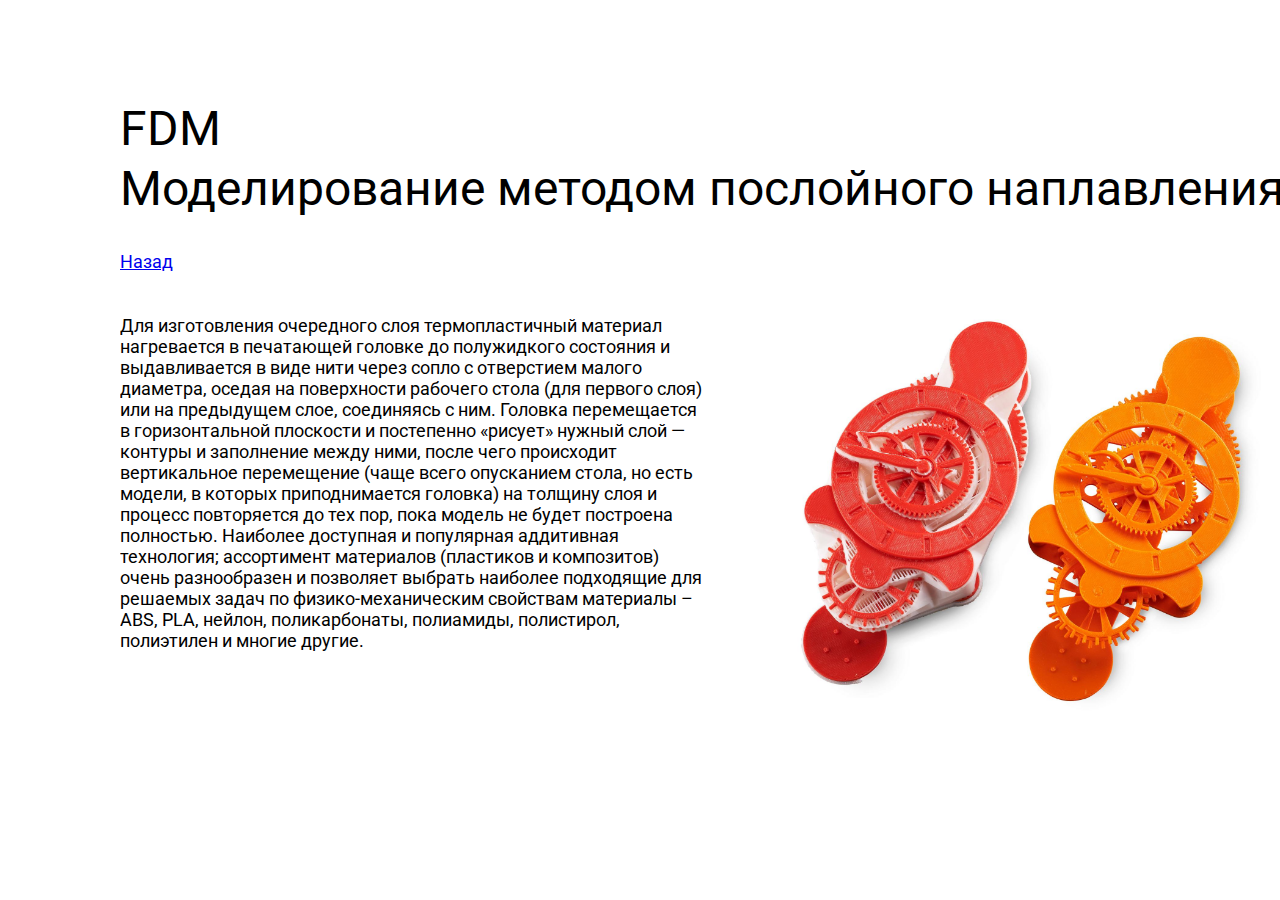
<file: FDM.html>
<!DOCTYPE html>
<html>

<head>
  <meta charset="utf-8" />
  <link href="https://fonts.googleapis.com/css?family=Roboto&display=swap" rel="stylesheet" />
  <link href="./css/FDM.css" rel="stylesheet" />
  <title>Document</title>
</head>

<body>
  <!-- Global site tag (gtag.js) - Google Analytics -->
  <script async src="https://www.googletagmanager.com/gtag/js?id=UA-179822916-1"></script>
  <script>
    window.dataLayer = window.dataLayer || [];
    function gtag() { dataLayer.push(arguments); }
    gtag('js', new Date());

    gtag('config', 'UA-179822916-1');
  </script>
  <!-- Yandex.Metrika counter -->
  <script type="text/javascript">
    (function (m, e, t, r, i, k, a) {
      m[i] = m[i] || function () { (m[i].a = m[i].a || []).push(arguments) };
      m[i].l = 1 * new Date(); k = e.createElement(t), a = e.getElementsByTagName(t)[0], k.async = 1, k.src = r, a.parentNode.insertBefore(k, a)
    })
      (window, document, "script", "https://mc.yandex.ru/metrika/tag.js", "ym");

    ym(68181040, "init", {
      clickmap: true,
      trackLinks: true,
      accurateTrackBounce: true,
      webvisor: true
    });
  </script>
  <noscript>
    <div><img src="https://mc.yandex.ru/watch/68181040" style="position:absolute; left:-9999px;" alt="" /></div>
  </noscript>
  <!-- /Yandex.Metrika counter -->

  <div class="v2_24"><span class="v2_25">FDM</span><span class="v2_83">Моделирование методом послойного
      наплавления</span><span class="v2_40">Для изготовления очередного слоя термопластичный материал нагревается в
      печатающей головке до полужидкого состояния и выдавливается в виде нити через сопло с отверстием малого диаметра,
      оседая на поверхности рабочего стола (для первого слоя) или на предыдущем слое, соединяясь с ним.
      Головка перемещается в горизонтальной плоскости и постепенно «рисует» нужный слой — контуры и заполнение между
      ними, после чего происходит вертикальное перемещение (чаще всего опусканием стола, но есть модели, в которых
      приподнимается головка) на толщину слоя и процесс повторяется до тех пор, пока модель не будет построена
      полностью.
      Наиболее доступная и популярная аддитивная технология; ассортимент материалов (пластиков и композитов) очень
      разнообразен и позволяет выбрать наиболее подходящие для решаемых задач по физико-механическим свойствам материалы
      – ABS, PLA, нейлон, поликарбонаты, полиамиды, полистирол, полиэтилен и многие другие.</span><span class="v2_44"><a
        href="index.html?utm_source=FDM&utm_medium=referal&utm_campaign=none">Назад</a></span>
    <div class="v2_47"></div>
  </div>
</body>

</html>
</file>
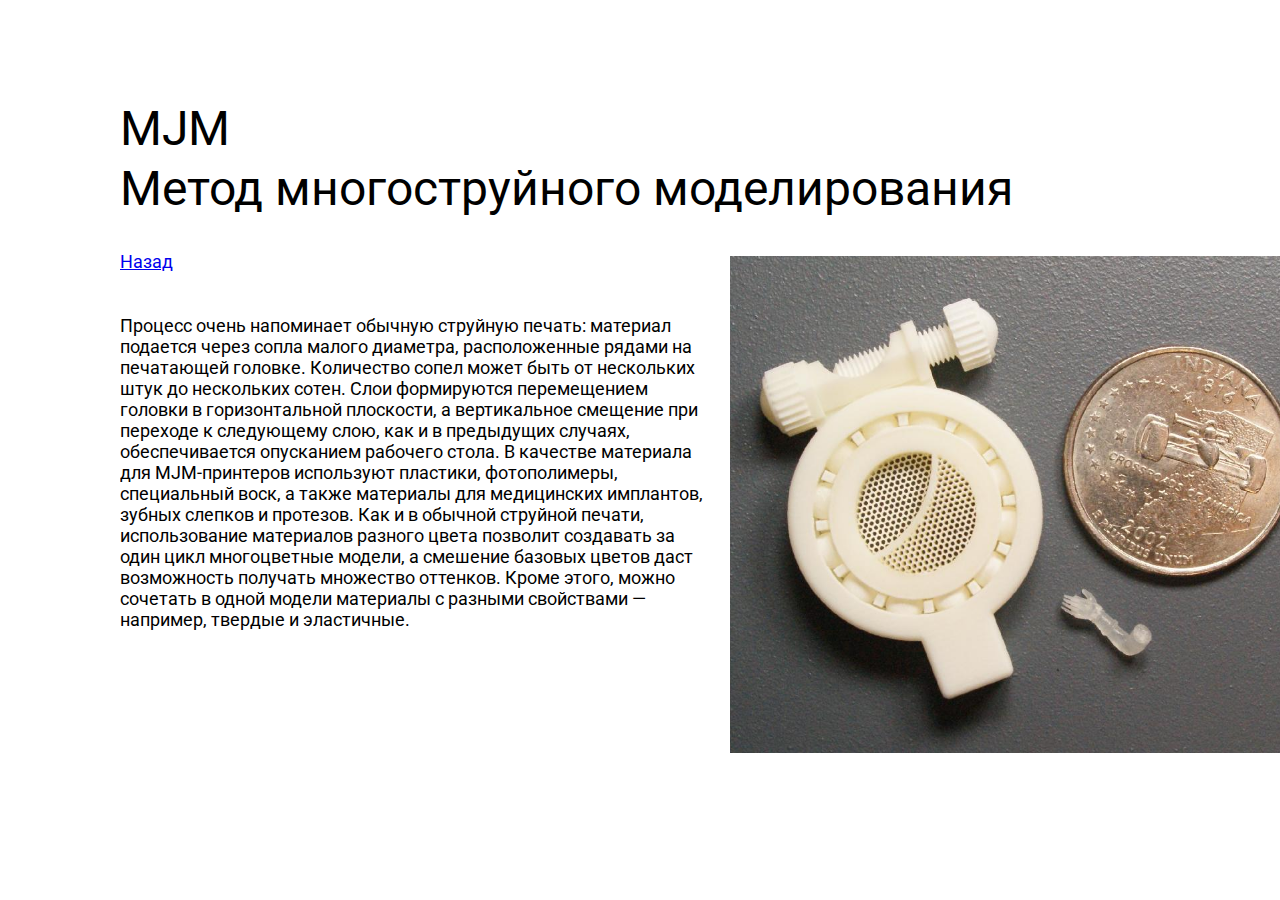
<file: MDM.html>
<!DOCTYPE html><html><head><link href="https://fonts.googleapis.com/css?family=Roboto&display=swap" rel="stylesheet" /><link href="./css/MDM.css" rel="stylesheet" /><title>Document</title></head>
<body>
<!-- Global site tag (gtag.js) - Google Analytics -->
<script async src="https://www.googletagmanager.com/gtag/js?id=UA-179822916-1"></script>
<script>
  window.dataLayer = window.dataLayer || [];
  function gtag(){dataLayer.push(arguments);}
  gtag('js', new Date());

  gtag('config', 'UA-179822916-1');
</script>

<!-- Yandex.Metrika counter -->
<script type="text/javascript" >
   (function(m,e,t,r,i,k,a){m[i]=m[i]||function(){(m[i].a=m[i].a||[]).push(arguments)};
   m[i].l=1*new Date();k=e.createElement(t),a=e.getElementsByTagName(t)[0],k.async=1,k.src=r,a.parentNode.insertBefore(k,a)})
   (window, document, "script", "https://mc.yandex.ru/metrika/tag.js", "ym");

   ym(68181040, "init", {
        clickmap:true,
        trackLinks:true,
        accurateTrackBounce:true
   });
</script>
<div class="v2_67"><span class="v2_68">MJM</span><span class="v2_69">Процесс очень напоминает обычную струйную печать: материал подается через сопла малого диаметра, расположенные рядами на печатающей головке. Количество сопел может быть от нескольких штук до нескольких сотен. 
Слои формируются перемещением головки в горизонтальной плоскости, а вертикальное смещение при переходе к следующему слою, как и в предыдущих случаях, обеспечивается опусканием рабочего стола.
В качестве материала для MJM-принтеров используют пластики, фотополимеры, специальный воск, а также материалы для медицинских имплантов, зубных слепков и протезов.
Как и в обычной струйной печати, использование материалов разного цвета позволит создавать за один цикл многоцветные модели, а смешение базовых цветов даст возможность получать множество оттенков. Кроме этого, можно сочетать в одной модели материалы с разными свойствами — например, твердые и эластичные.</span><span class="v2_71"><a href="index.html">Назад</a></span><div class="v2_75"></div><span class="v2_85">Метод многоструйного моделирования</span></div></body></html>
</file>
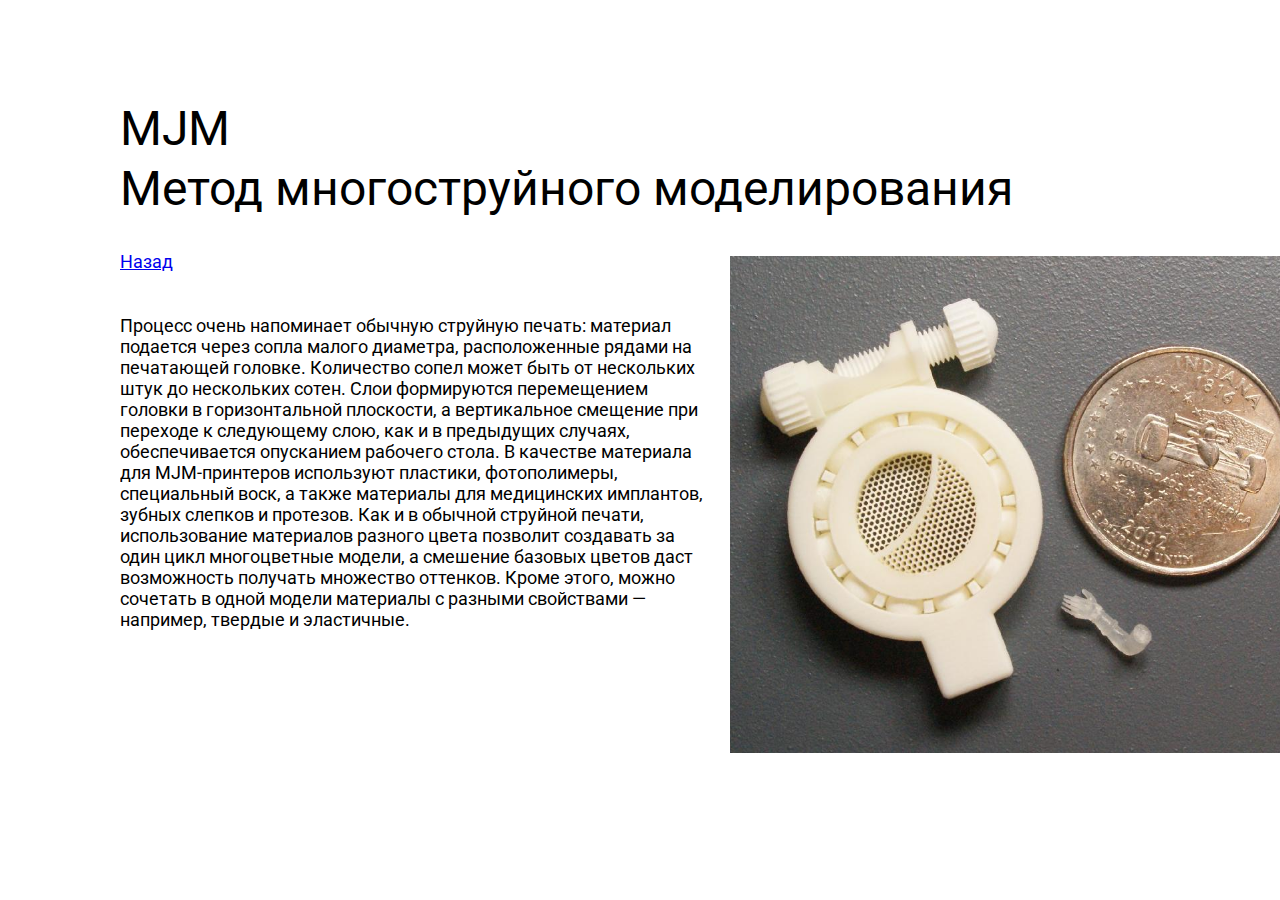
<file: MJM.html>
<!DOCTYPE html>
<html>

<head>
  <meta charset="utf-8" />
  <link href="https://fonts.googleapis.com/css?family=Roboto&display=swap" rel="stylesheet" />
  <link href="./css/MJM.css" rel="stylesheet" />
  <title>Document</title>
</head>

<body>
  <!-- Global site tag (gtag.js) - Google Analytics -->
  <script async src="https://www.googletagmanager.com/gtag/js?id=UA-179822916-1"></script>
  <script>
    window.dataLayer = window.dataLayer || [];
    function gtag() { dataLayer.push(arguments); }
    gtag('js', new Date());

    gtag('config', 'UA-179822916-1');
  </script>

  <!-- Yandex.Metrika counter -->
  <script type="text/javascript">
    (function (m, e, t, r, i, k, a) {
      m[i] = m[i] || function () { (m[i].a = m[i].a || []).push(arguments) };
      m[i].l = 1 * new Date(); k = e.createElement(t), a = e.getElementsByTagName(t)[0], k.async = 1, k.src = r, a.parentNode.insertBefore(k, a)
    })
      (window, document, "script", "https://mc.yandex.ru/metrika/tag.js", "ym");

    ym(68181040, "init", {
      clickmap: true,
      trackLinks: true,
      accurateTrackBounce: true,
      webvisor: true
    });
  </script>
  <noscript>
    <div><img src="https://mc.yandex.ru/watch/68181040" style="position:absolute; left:-9999px;" alt="" /></div>
  </noscript>
  <!-- /Yandex.Metrika counter -->

  <div class="v2_67"><span class="v2_68">MJM</span><span class="v2_69">Процесс очень напоминает обычную струйную печать:
      материал подается через сопла малого диаметра, расположенные рядами на печатающей головке. Количество сопел может
      быть от нескольких штук до нескольких сотен.
      Слои формируются перемещением головки в горизонтальной плоскости, а вертикальное смещение при переходе к
      следующему слою, как и в предыдущих случаях, обеспечивается опусканием рабочего стола.
      В качестве материала для MJM-принтеров используют пластики, фотополимеры, специальный воск, а также материалы для
      медицинских имплантов, зубных слепков и протезов.
      Как и в обычной струйной печати, использование материалов разного цвета позволит создавать за один цикл
      многоцветные модели, а смешение базовых цветов даст возможность получать множество оттенков. Кроме этого, можно
      сочетать в одной модели материалы с разными свойствами — например, твердые и эластичные.</span><span
      class="v2_71"><a href="index.html?utm_source=MJM&utm_medium=referal&utm_campaign=none">Назад</a></span>
    <div class="v2_75"></div><span class="v2_85">Метод многоструйного моделирования</span>
  </div>
</body>

</html>
</file>
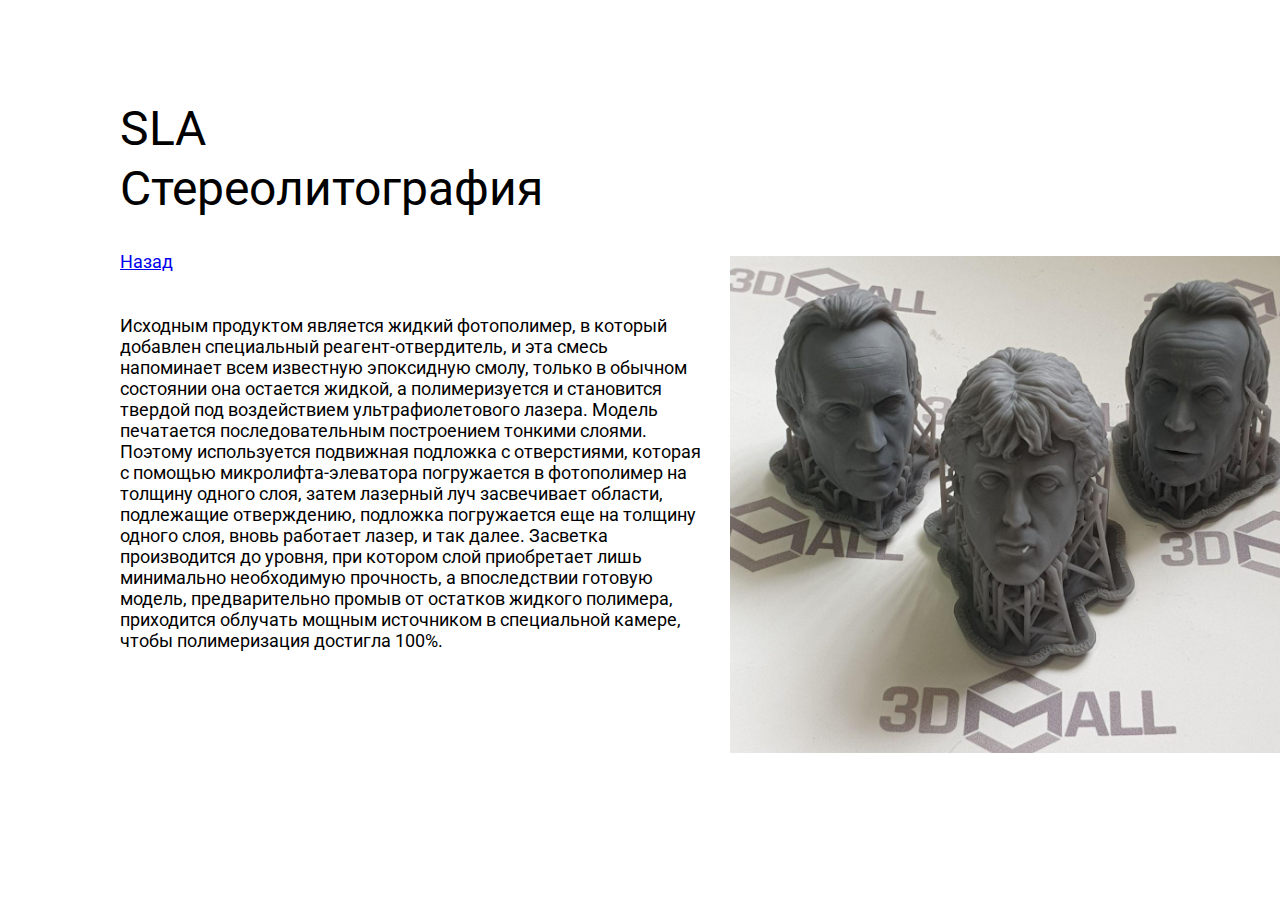
<file: SLA.html>
<!DOCTYPE html>
<html>

<head>
  <meta charset="utf-8" />
  <link href="https://fonts.googleapis.com/css?family=Roboto&display=swap" rel="stylesheet" />
  <link href="./css/SLA.css" rel="stylesheet" />
  <title>Document</title>
</head>

<body>
  <!-- Global site tag (gtag.js) - Google Analytics -->
  <script async src="https://www.googletagmanager.com/gtag/js?id=UA-179822916-1"></script>
  <script>
    window.dataLayer = window.dataLayer || [];
    function gtag() { dataLayer.push(arguments); }
    gtag('js', new Date());

    gtag('config', 'UA-179822916-1');
  </script>
  <!-- Yandex.Metrika counter -->
  <script type="text/javascript">
    (function (m, e, t, r, i, k, a) {
      m[i] = m[i] || function () { (m[i].a = m[i].a || []).push(arguments) };
      m[i].l = 1 * new Date(); k = e.createElement(t), a = e.getElementsByTagName(t)[0], k.async = 1, k.src = r, a.parentNode.insertBefore(k, a)
    })
      (window, document, "script", "https://mc.yandex.ru/metrika/tag.js", "ym");

    ym(68181040, "init", {
      clickmap: true,
      trackLinks: true,
      accurateTrackBounce: true,
      webvisor: true
    });
  </script>
  <noscript>
    <div><img src="https://mc.yandex.ru/watch/68181040" style="position:absolute; left:-9999px;" alt="" /></div>
  </noscript>
  <!-- /Yandex.Metrika counter -->

  <div class="v2_48"><span class="v2_49">SLA</span><span class="v2_50">Исходным продуктом является жидкий фотополимер, в
      который добавлен специальный реагент-отвердитель, и эта смесь напоминает всем известную эпоксидную смолу, только в
      обычном состоянии она остается жидкой, а полимеризуется и становится твердой под воздействием ультрафиолетового
      лазера.
      Модель печатается последовательным построением тонкими слоями. Поэтому используется подвижная подложка с
      отверстиями, которая с помощью микролифта-элеватора погружается в фотополимер на толщину одного слоя, затем
      лазерный луч засвечивает области, подлежащие отверждению, подложка погружается еще на толщину одного слоя, вновь
      работает лазер, и так далее.
      Засветка производится до уровня, при котором слой приобретает лишь минимально необходимую прочность, а
      впоследствии готовую модель, предварительно промыв от остатков жидкого полимера, приходится облучать мощным
      источником в специальной камере, чтобы полимеризация достигла 100%.</span><span class="v2_52"><a
        href="index.html?utm_source=SLA&utm_medium=referal&utm_campaign=none">Назад</a></span>
    <div class="v2_56"></div><span class="v2_81">Стереолитография</span>
  </div>
</body>

</html>
</file>
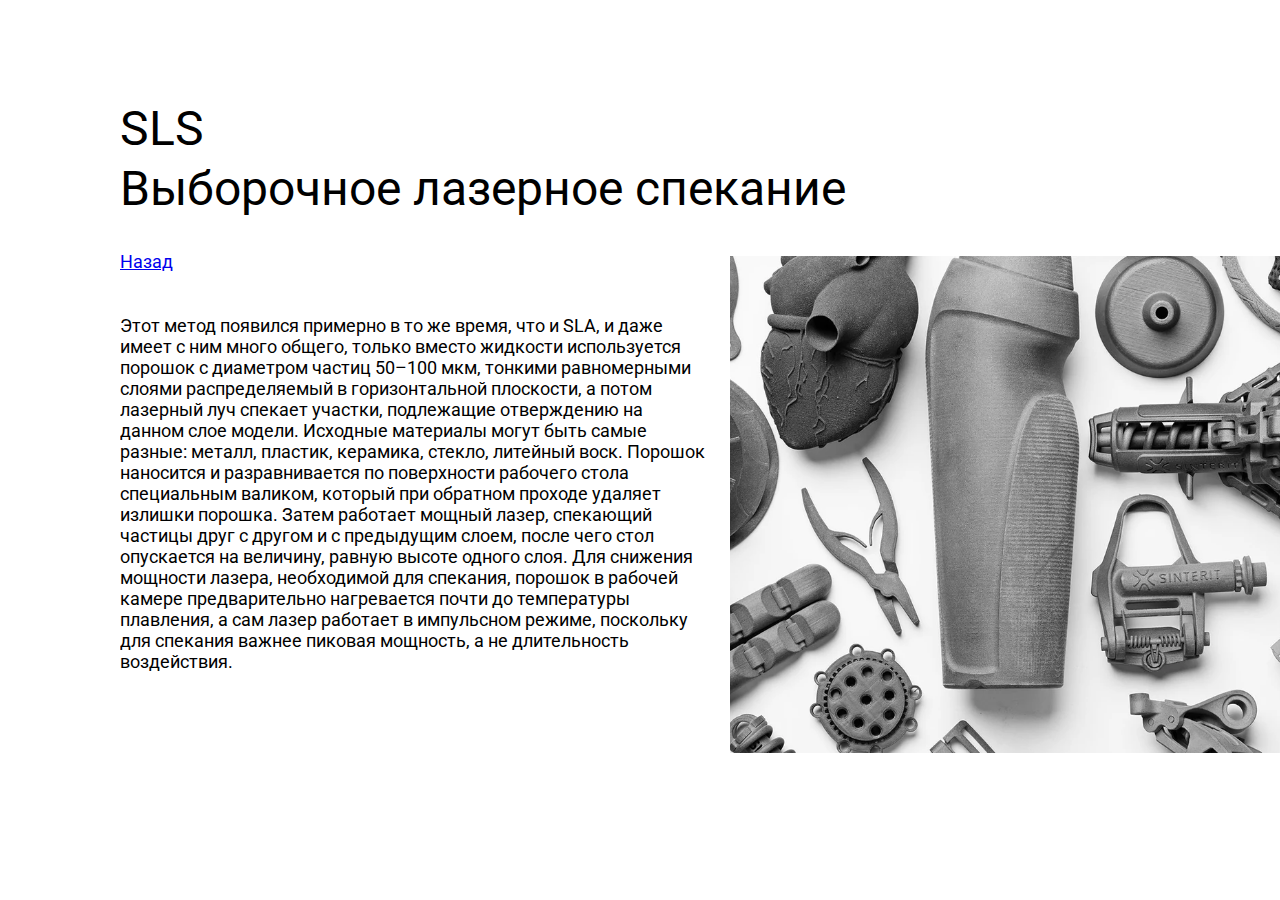
<file: SLS.html>
<!DOCTYPE html>
<html>

<head>
  <meta charset="utf-8" />
  <link href="https://fonts.googleapis.com/css?family=Roboto&display=swap" rel="stylesheet" />
  <link href="./css/SLS.css" rel="stylesheet" />
  <title>Document</title>
</head>

<body>
  <!-- Global site tag (gtag.js) - Google Analytics -->
  <script async src="https://www.googletagmanager.com/gtag/js?id=UA-179822916-1"></script>
  <script>
    window.dataLayer = window.dataLayer || [];
    function gtag() { dataLayer.push(arguments); }
    gtag('js', new Date());

    gtag('config', 'UA-179822916-1');
  </script>

  <!-- Yandex.Metrika counter -->
  <script type="text/javascript">
    (function (m, e, t, r, i, k, a) {
      m[i] = m[i] || function () { (m[i].a = m[i].a || []).push(arguments) };
      m[i].l = 1 * new Date(); k = e.createElement(t), a = e.getElementsByTagName(t)[0], k.async = 1, k.src = r, a.parentNode.insertBefore(k, a)
    })
      (window, document, "script", "https://mc.yandex.ru/metrika/tag.js", "ym");

    ym(68181040, "init", {
      clickmap: true,
      trackLinks: true,
      accurateTrackBounce: true,
      webvisor: true
    });
  </script>
  <noscript>
    <div><img src="https://mc.yandex.ru/watch/68181040" style="position:absolute; left:-9999px;" alt="" /></div>
  </noscript>
  <!-- /Yandex.Metrika counter -->

  <div class="v2_58"><span class="v2_59">SLS</span>
    <span class="v2_60">Этот метод появился примерно в то же время, что и SLA, и даже имеет с ним много общего,
      только вместо жидкости используется порошок с диаметром частиц 50–100 мкм,
      тонкими равномерными слоями распределяемый в горизонтальной плоскости,
      а потом лазерный луч спекает участки, подлежащие отверждению на данном слое модели.
      Исходные материалы могут быть самые разные: металл, пластик, керамика, стекло, литейный воск.
      Порошок наносится и разравнивается по поверхности рабочего стола специальным валиком,
      который при обратном проходе удаляет излишки порошка. Затем работает мощный лазер,
      спекающий частицы друг с другом и с предыдущим слоем, после чего стол опускается на величину,
      равную высоте одного слоя.
      Для снижения мощности лазера, необходимой для спекания, порошок в рабочей камере предварительно
      нагревается почти до температуры плавления, а сам лазер работает в импульсном режиме, поскольку для спекания
      важнее пиковая мощность,
      а не длительность воздействия.</span>
    <span class="v2_62"><a href="index.html?utm_source=SLS&utm_medium=referal&utm_campaign=none">Назад</a></span>
    <div class="v2_66"></div>
    <span class="v2_84">Выборочное лазерное спекание</span>
  </div>
</body>

</html>
</file>
<file: css/FDM.css>
* {
  overflow-x: hidden;
  padding: 0px !important;
  margin: 0px !important;
}
.v2_24 {
  width: 100%;
  height: 900px;
  background: rgba(255,255,255,1);
  opacity: 1;
  position: relative;
  top: 0px;
  left: 0px;
  overflow: hidden;
}
.v2_25 {
  width: 100px;
  color: rgba(0,0,0,1);
  position: absolute;
  top: 100px;
  left: 120px;
  font-family: Roboto;
  font-weight: Medium;
  font-size: 48px;
  opacity: 1;
  text-align: left;
}
.v2_83 {
  width: 100%;
  color: rgba(0,0,0,1);
  position: absolute;
  top: 160px;
  left: 120px;
  font-family: Roboto;
  font-weight: Medium;
  font-size: 48px;
  opacity: 1;
  text-align: left;
}
.v2_40 {
  width: 590px;
  color: rgba(0,0,0,1);
  position: absolute;
  top: 315px;
  left: 120px;
  font-family: Roboto;
  font-weight: Regular;
  font-size: 18px;
  opacity: 1;
  text-align: left;
}
.v2_44 {
  width: 53px;
  color: rgba(0,0,0,1);
  position: absolute;
  top: 251px;
  left: 120px;
  font-family: Roboto;
  font-weight: Regular;
  font-size: 18px;
  opacity: 1;
  text-align: left;
}
.v2_47 {
  width: 590px;
  height: 497px;
  background: url("../images/FDM.png");
  background-repeat: no-repeat;
  background-position: center center;
  background-size: cover;
  opacity: 1;
  position: absolute;
  top: 256px;
  left: 730px;
  overflow: hidden;
}
</file>
<file: css/MDM.css>
* {
  overflow-x: hidden;
  padding: 0px !important;
  margin: 0px !important;
}
.v2_67 {
  width: 100%;
  height: 900px;
  background: rgba(255,255,255,1);
  opacity: 1;
  position: relative;
  top: 0px;
  left: 0px;
  overflow: hidden;
}
.v2_68 {
  width: 111px;
  color: rgba(0,0,0,1);
  position: absolute;
  top: 100px;
  left: 120px;
  font-family: Roboto;
  font-weight: Medium;
  font-size: 48px;
  opacity: 1;
  text-align: left;
}
.v2_69 {
  width: 590px;
  color: rgba(0,0,0,1);
  position: absolute;
  top: 315px;
  left: 120px;
  font-family: Roboto;
  font-weight: Regular;
  font-size: 18px;
  opacity: 1;
  text-align: left;
}
.v2_71 {
  width: 53px;
  color: rgba(0,0,0,1);
  position: absolute;
  top: 251px;
  left: 120px;
  font-family: Roboto;
  font-weight: Regular;
  font-size: 18px;
  opacity: 1;
  text-align: left;
}
.v2_75 {
  width: 590px;
  height: 497px;
  background: url("../images/MDM.png");
  background-repeat: no-repeat;
  background-position: center center;
  background-size: cover;
  opacity: 1;
  position: absolute;
  top: 256px;
  left: 730px;
  overflow: hidden;
}
.v2_85 {
  width: 899px;
  color: rgba(0,0,0,1);
  position: absolute;
  top: 160px;
  left: 120px;
  font-family: Roboto;
  font-weight: Medium;
  font-size: 48px;
  opacity: 1;
  text-align: left;
}
</file>
<file: css/MJM.css>
* {
  overflow-x: hidden;
  padding: 0px !important;
  margin: 0px !important;
}
.v2_67 {
  width: 100%;
  height: 900px;
  background: rgba(255,255,255,1);
  opacity: 1;
  position: relative;
  top: 0px;
  left: 0px;
  overflow: hidden;
}
.v2_68 {
  width: 111px;
  color: rgba(0,0,0,1);
  position: absolute;
  top: 100px;
  left: 120px;
  font-family: Roboto;
  font-weight: Medium;
  font-size: 48px;
  opacity: 1;
  text-align: left;
}
.v2_69 {
  width: 590px;
  color: rgba(0,0,0,1);
  position: absolute;
  top: 315px;
  left: 120px;
  font-family: Roboto;
  font-weight: Regular;
  font-size: 18px;
  opacity: 1;
  text-align: left;
}
.v2_71 {
  width: 53px;
  color: rgba(0,0,0,1);
  position: absolute;
  top: 251px;
  left: 120px;
  font-family: Roboto;
  font-weight: Regular;
  font-size: 18px;
  opacity: 1;
  text-align: left;
}
.v2_75 {
  width: 590px;
  height: 497px;
  background: url("../images/MJM.png");
  background-repeat: no-repeat;
  background-position: center center;
  background-size: cover;
  opacity: 1;
  position: absolute;
  top: 256px;
  left: 730px;
  overflow: hidden;
}
.v2_85 {
  width: 899px;
  color: rgba(0,0,0,1);
  position: absolute;
  top: 160px;
  left: 120px;
  font-family: Roboto;
  font-weight: Medium;
  font-size: 48px;
  opacity: 1;
  text-align: left;
}
</file>
<file: css/SLA.css>
* {
  overflow-x: hidden;
  padding: 0px !important;
  margin: 0px !important;
}
.v2_48 {
  width: 100%;
  height: 900px;
  background: rgba(255,255,255,1);
  opacity: 1;
  position: relative;
  top: 0px;
  left: 0px;
  overflow: hidden;
}
.v2_49 {
  width: 88px;
  color: rgba(0,0,0,1);
  position: absolute;
  top: 100px;
  left: 120px;
  font-family: Roboto;
  font-weight: Medium;
  font-size: 48px;
  opacity: 1;
  text-align: left;
}
.v2_50 {
  width: 590px;
  color: rgba(0,0,0,1);
  position: absolute;
  top: 315px;
  left: 120px;
  font-family: Roboto;
  font-weight: Regular;
  font-size: 18px;
  opacity: 1;
  text-align: left;
}
.v2_52 {
  width: 53px;
  color: rgba(0,0,0,1);
  position: absolute;
  top: 251px;
  left: 120px;
  font-family: Roboto;
  font-weight: Regular;
  font-size: 18px;
  opacity: 1;
  text-align: left;
}
.v2_56 {
  width: 590px;
  height: 497px;
  background: url("../images/SLA.png");
  background-repeat: no-repeat;
  background-position: center center;
  background-size: cover;
  opacity: 1;
  position: absolute;
  top: 256px;
  left: 730px;
  overflow: hidden;
}
.v2_81 {
  width: 428px;
  color: rgba(0,0,0,1);
  position: absolute;
  top: 160px;
  left: 120px;
  font-family: Roboto;
  font-weight: Medium;
  font-size: 48px;
  opacity: 1;
  text-align: left;
}
</file>
<file: css/SLS.css>
* {
  overflow-x: hidden;
  padding: 0px !important;
  margin: 0px !important;
}
.v2_58 {
  width: 100%;
  height: 900px;
  background: rgba(255,255,255,1);
  opacity: 1;
  position: relative;
  top: 0px;
  left: 0px;
  overflow: hidden;
}
.v2_59 {
  width: 84px;
  color: rgba(0,0,0,1);
  position: absolute;
  top: 100px;
  left: 120px;
  font-family: Roboto;
  font-weight: Medium;
  font-size: 48px;
  opacity: 1;
  text-align: left;
}
.v2_60 {
  width: 590px;
  color: rgba(0,0,0,1);
  position: absolute;
  top: 315px;
  left: 120px;
  font-family: Roboto;
  font-weight: Regular;
  font-size: 18px;
  opacity: 1;
  text-align: left;
}
.v2_62 {
  width: 53px;
  color: rgba(0,0,0,1);
  position: absolute;
  top: 251px;
  left: 120px;
  font-family: Roboto;
  font-weight: Regular;
  font-size: 18px;
  opacity: 1;
  text-align: left;
}
.v2_66 {
  width: 590px;
  height: 497px;
  background: url("../images/SLS.png");
  background-repeat: no-repeat;
  background-position: center center;
  background-size: cover;
  opacity: 1;
  position: absolute;
  top: 256px;
  left: 730px;
  overflow: hidden;
}
.v2_84 {
  width: 733px;
  color: rgba(0,0,0,1);
  position: absolute;
  top: 160px;
  left: 120px;
  font-family: Roboto;
  font-weight: Medium;
  font-size: 48px;
  opacity: 1;
  text-align: left;
}
</file>
